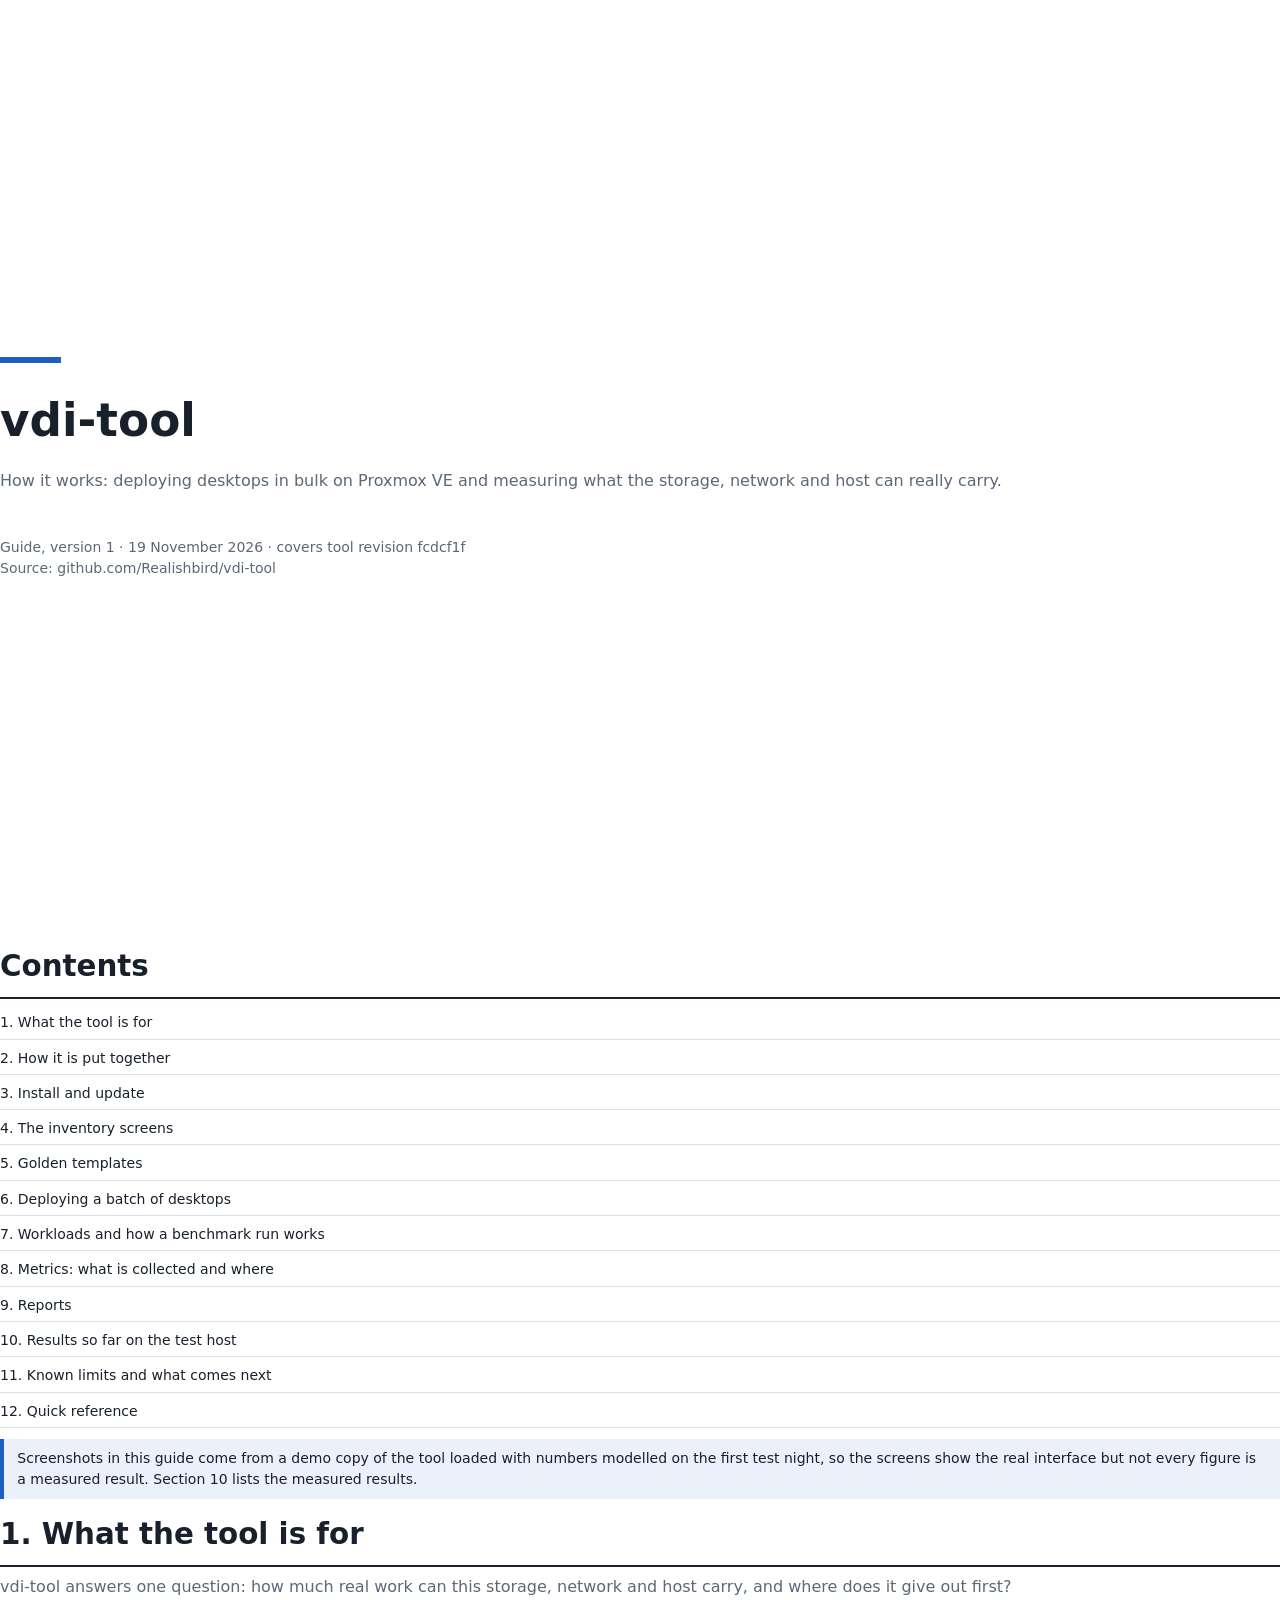
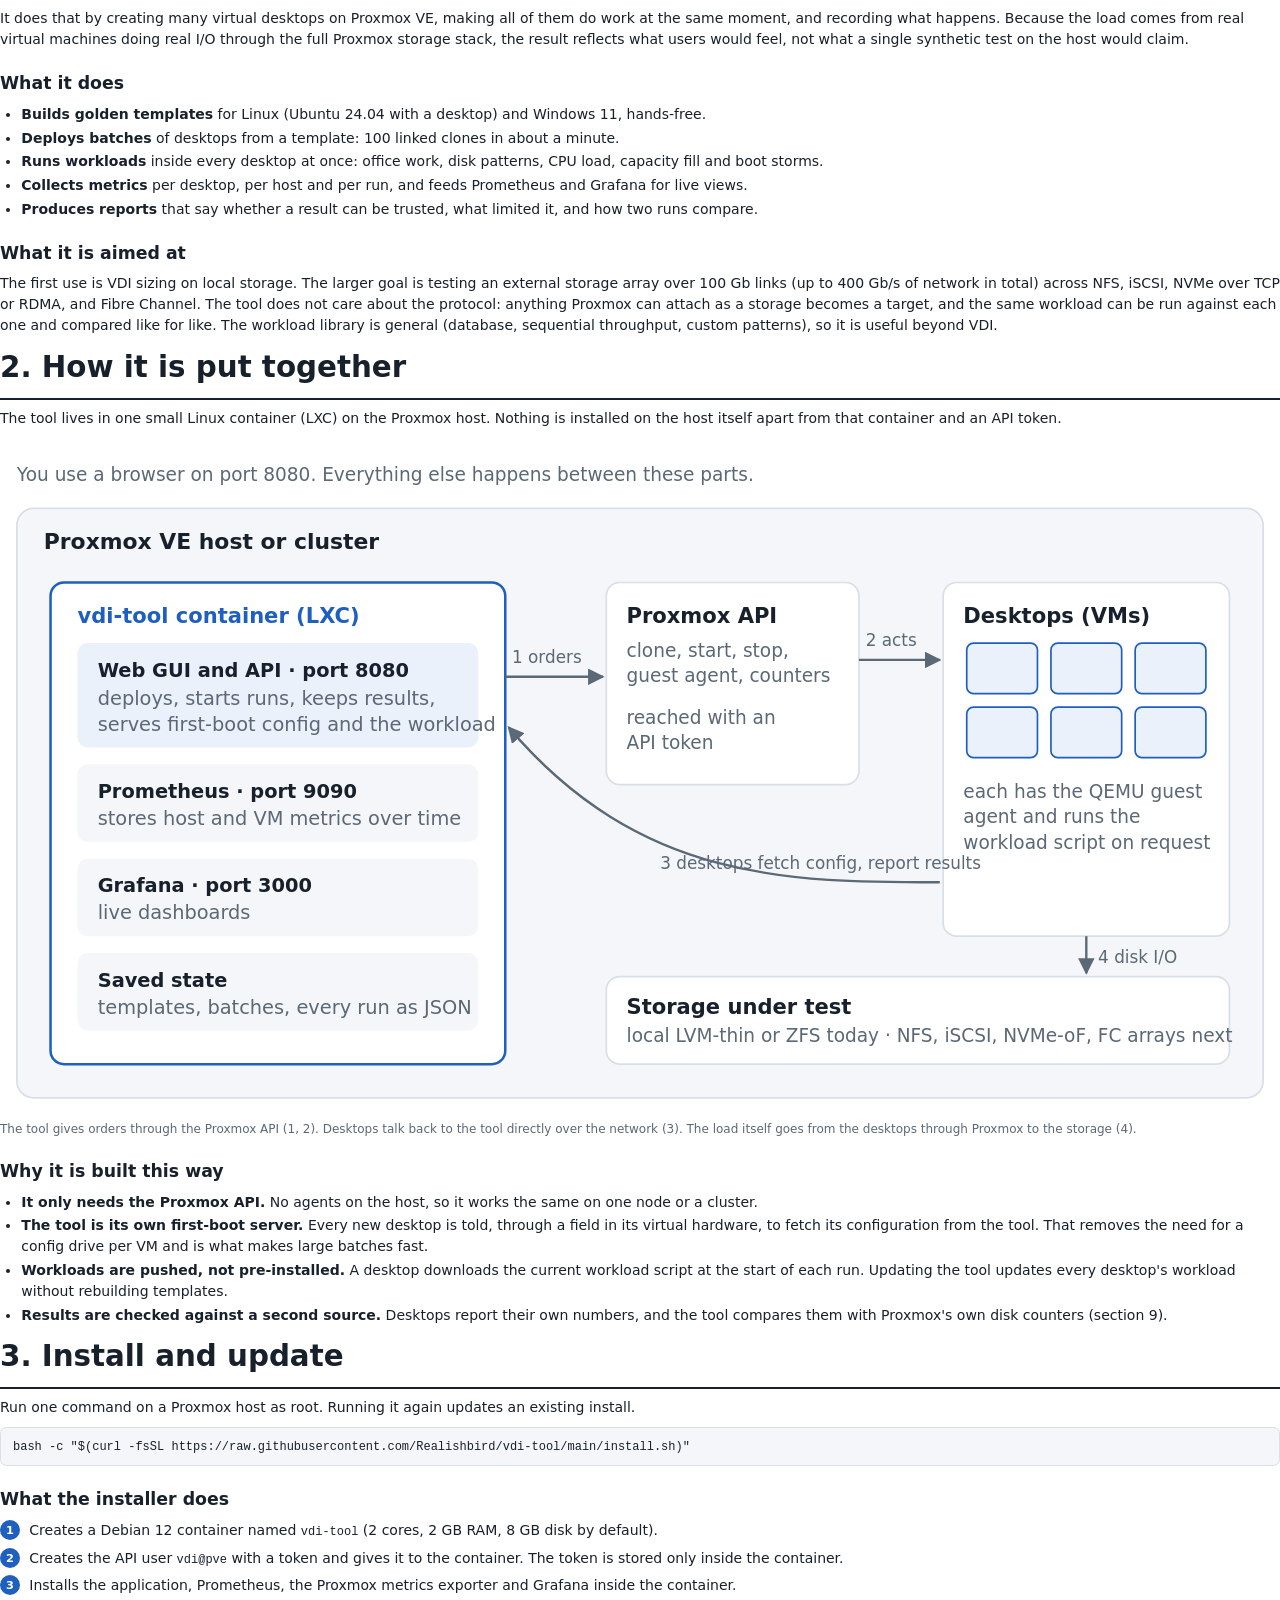
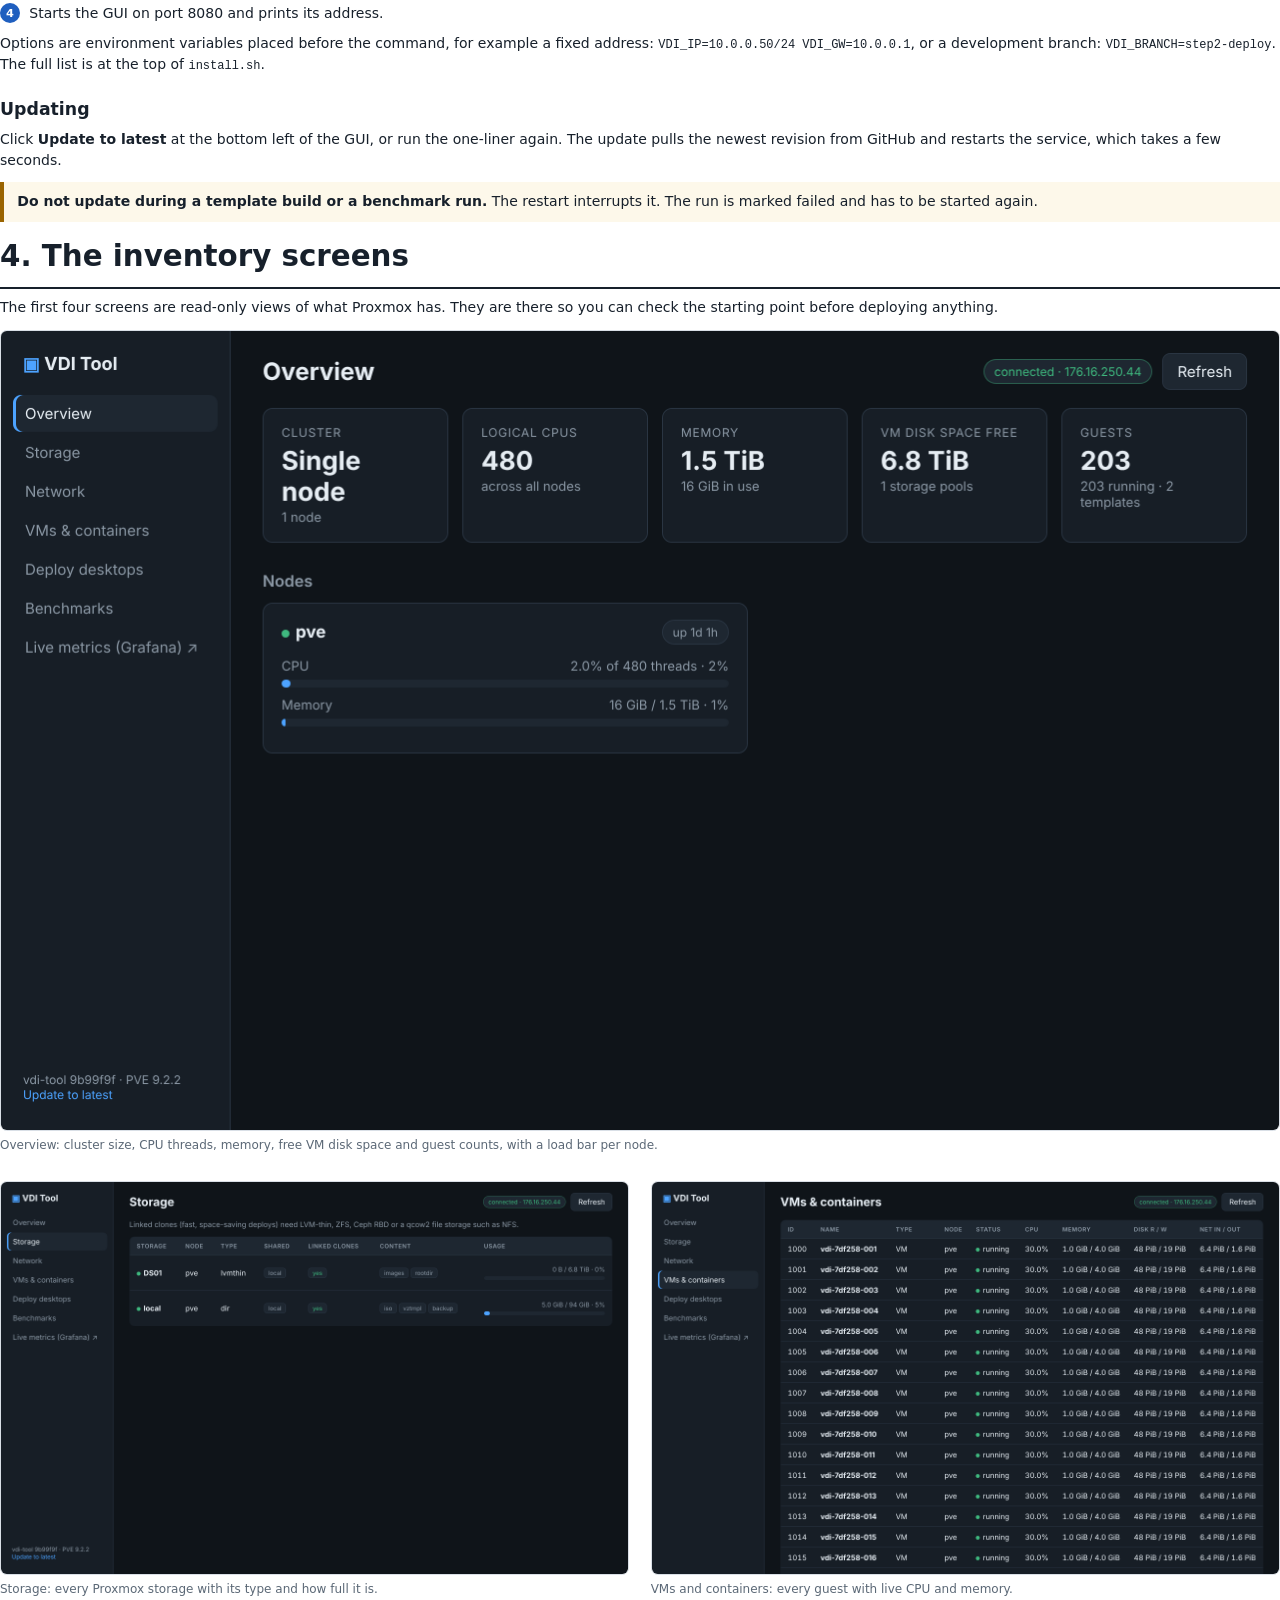
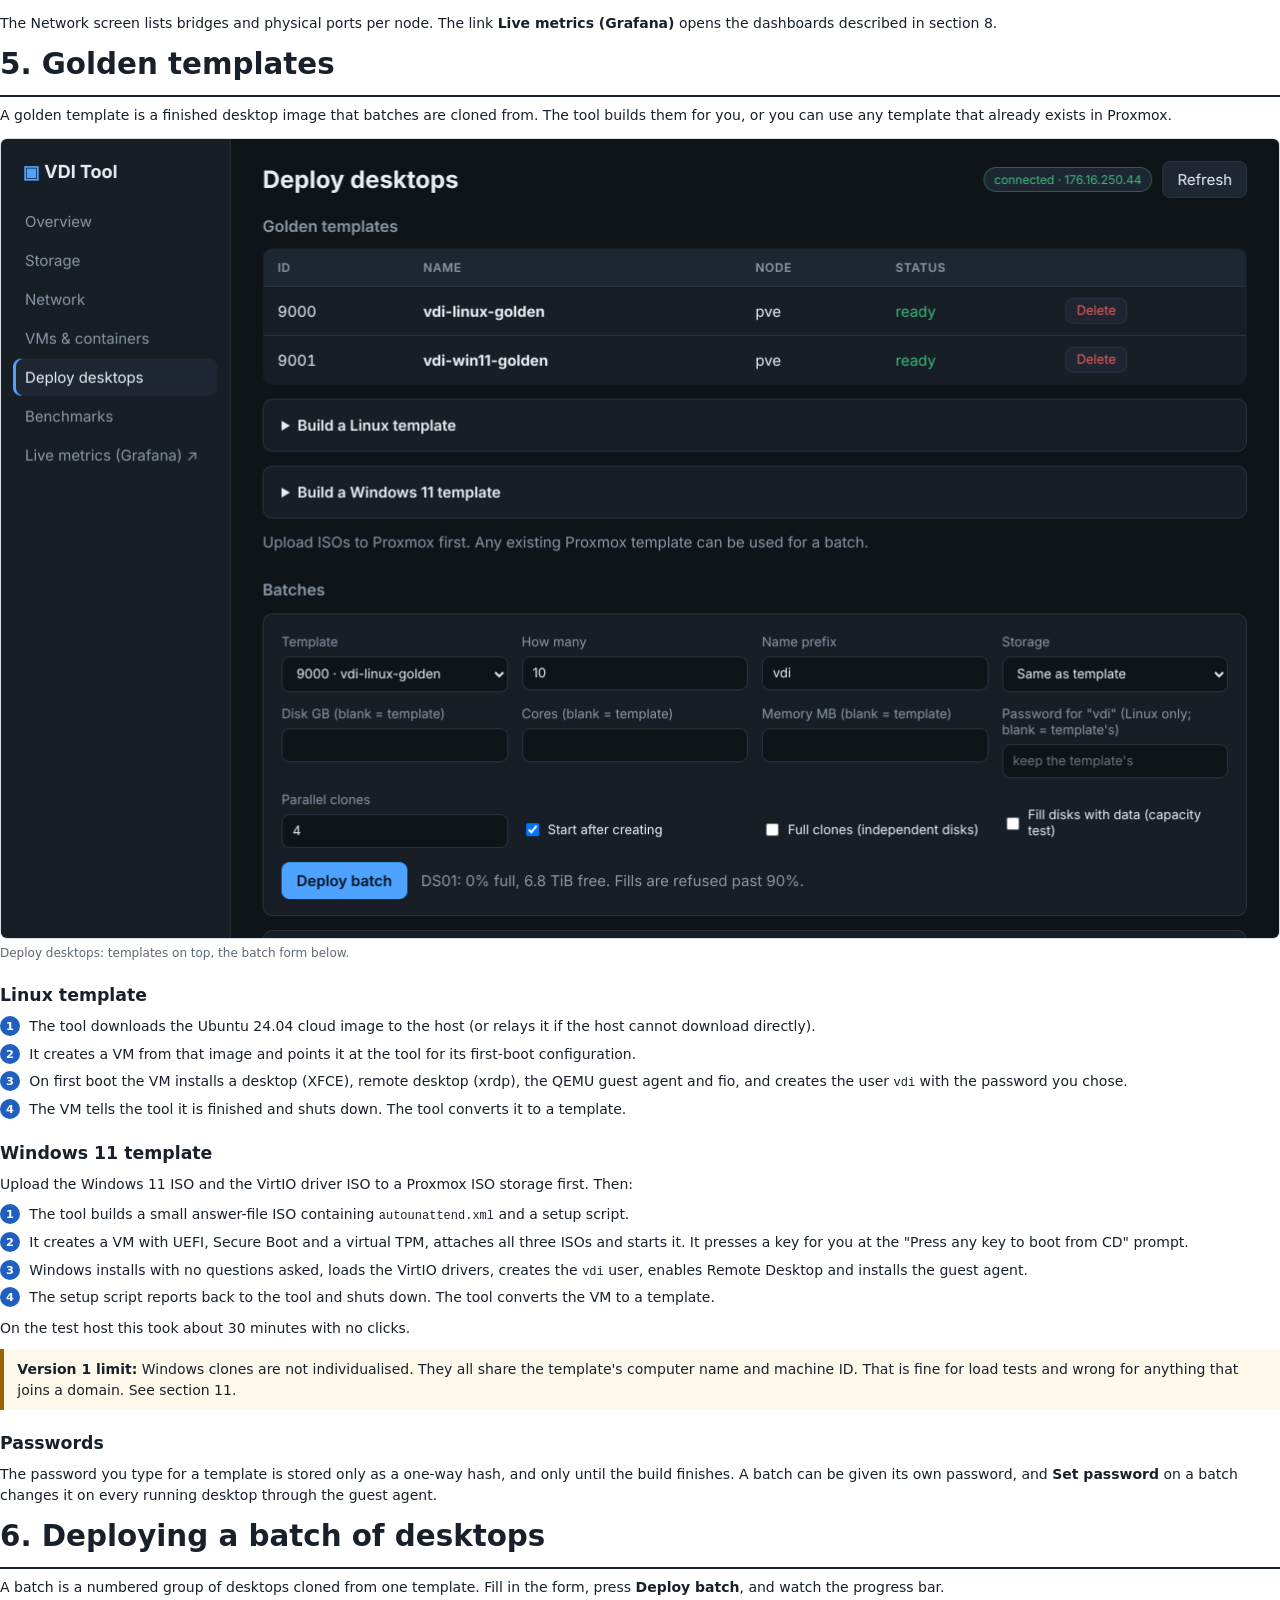
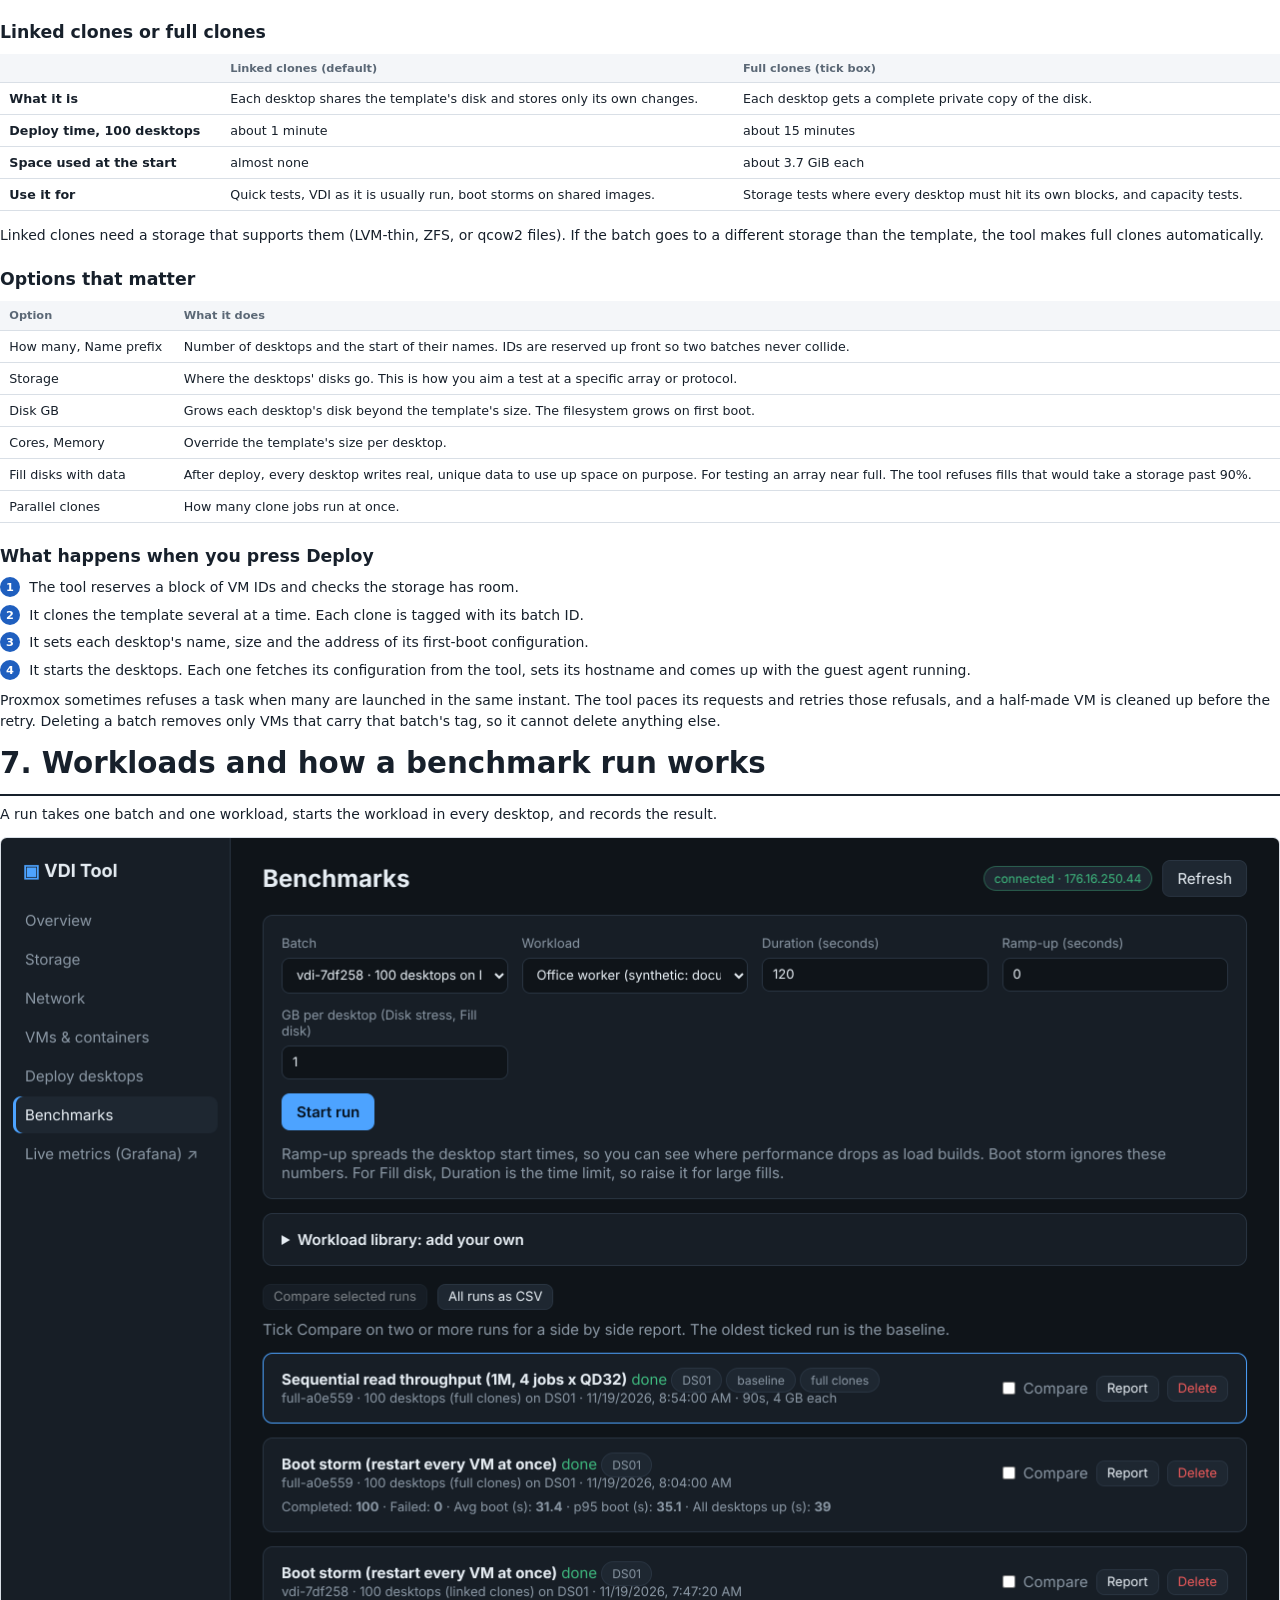
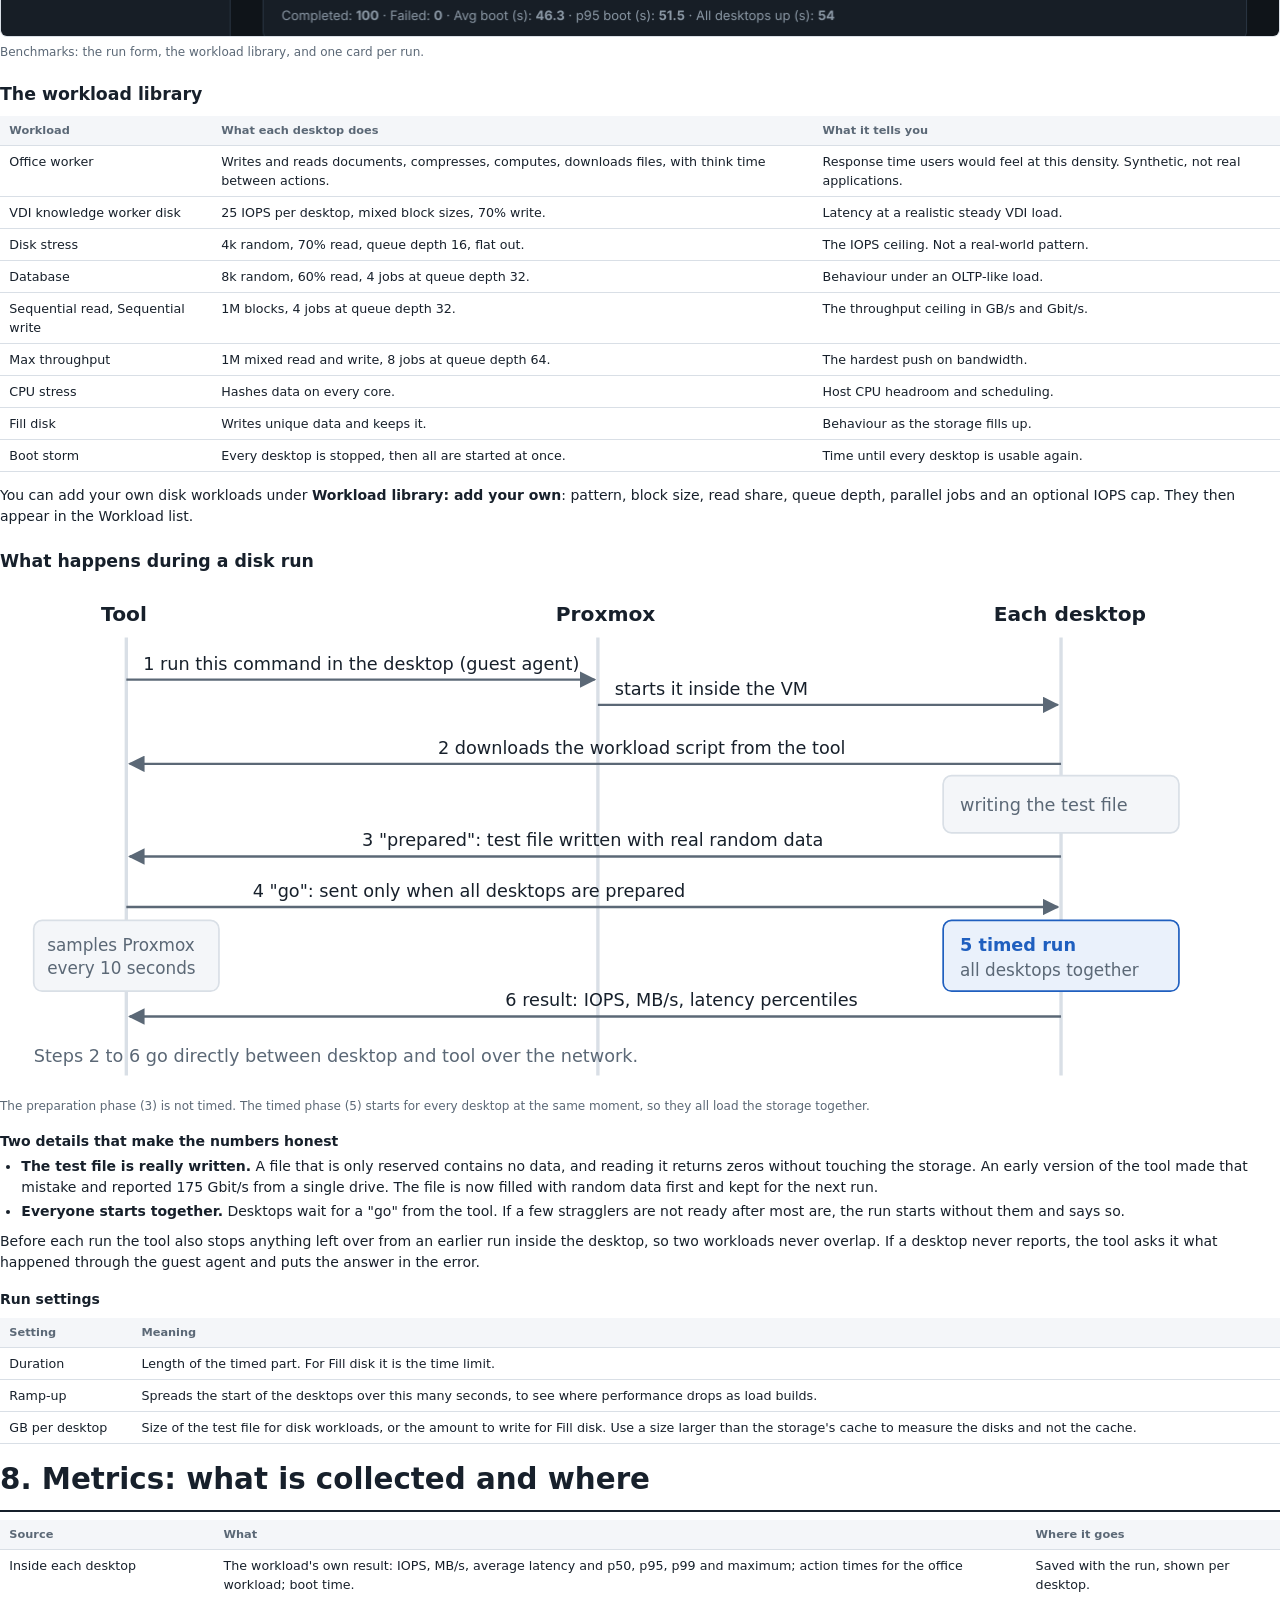
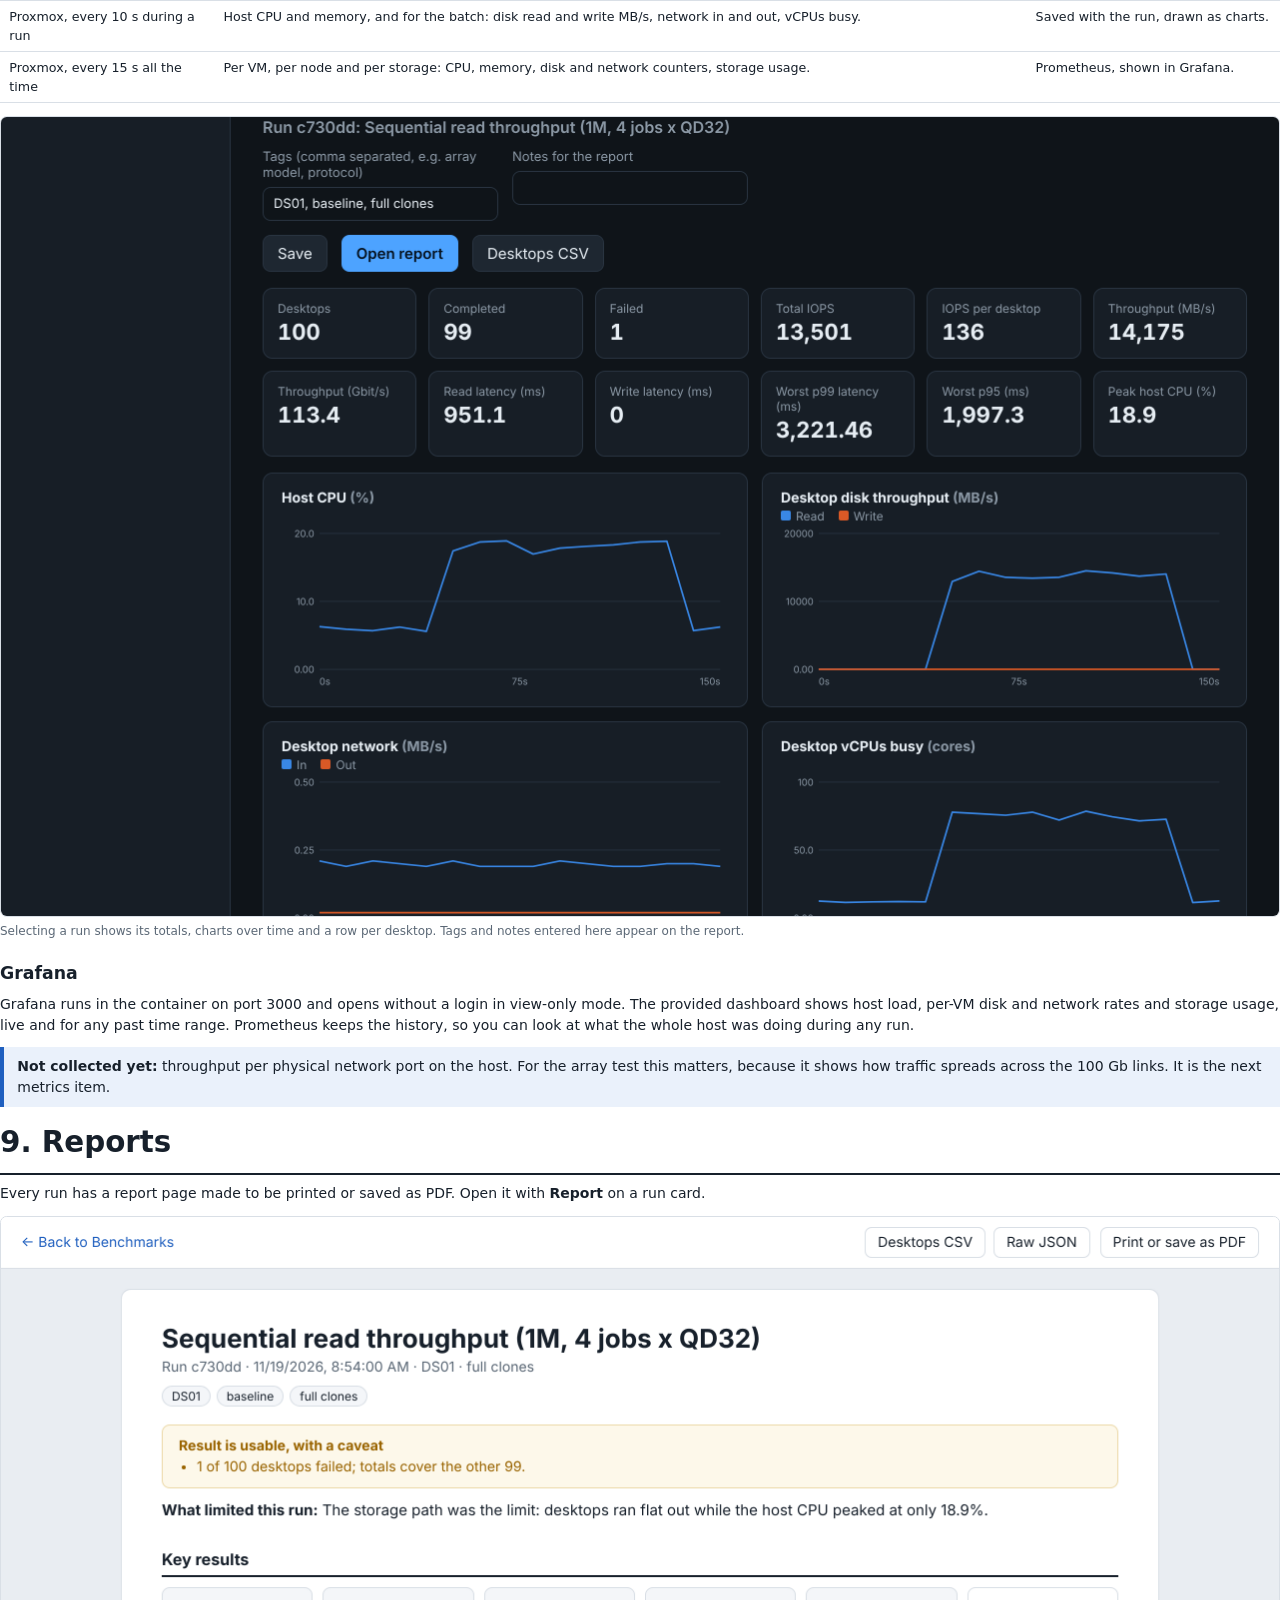
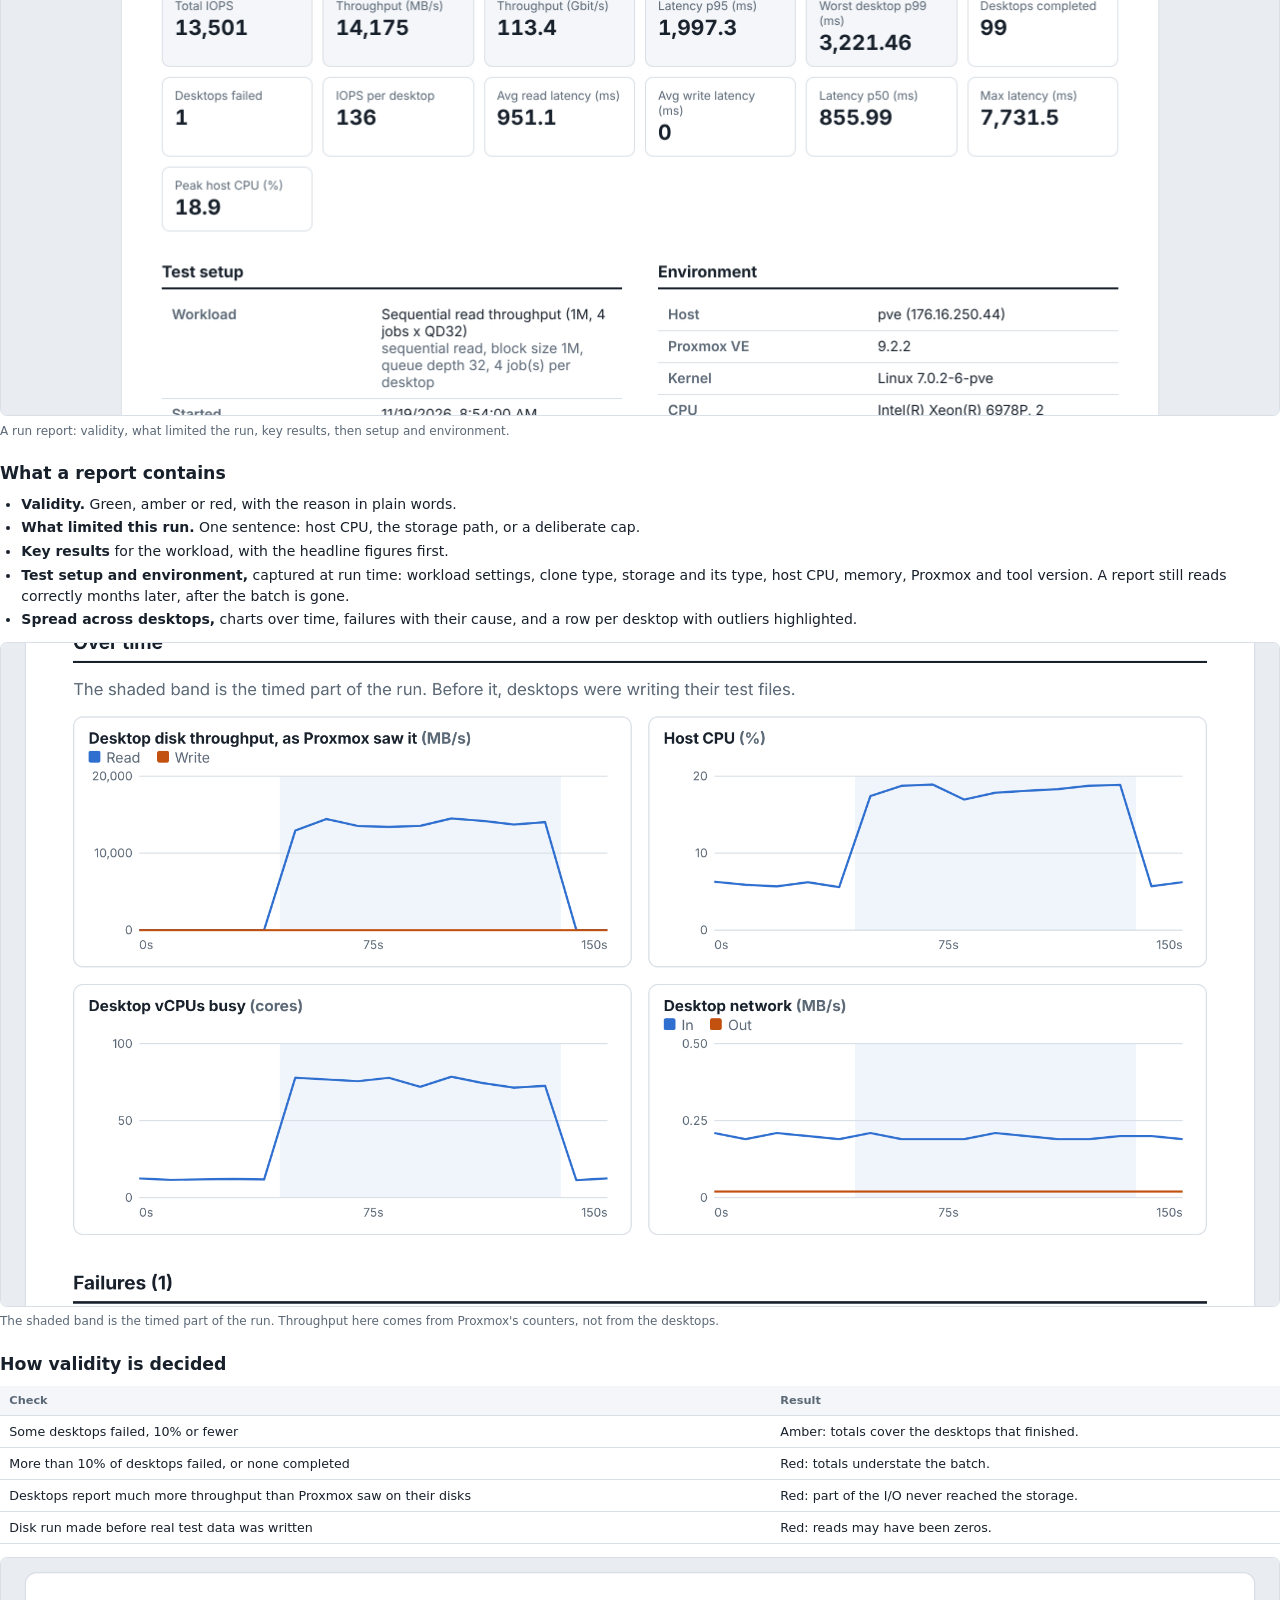
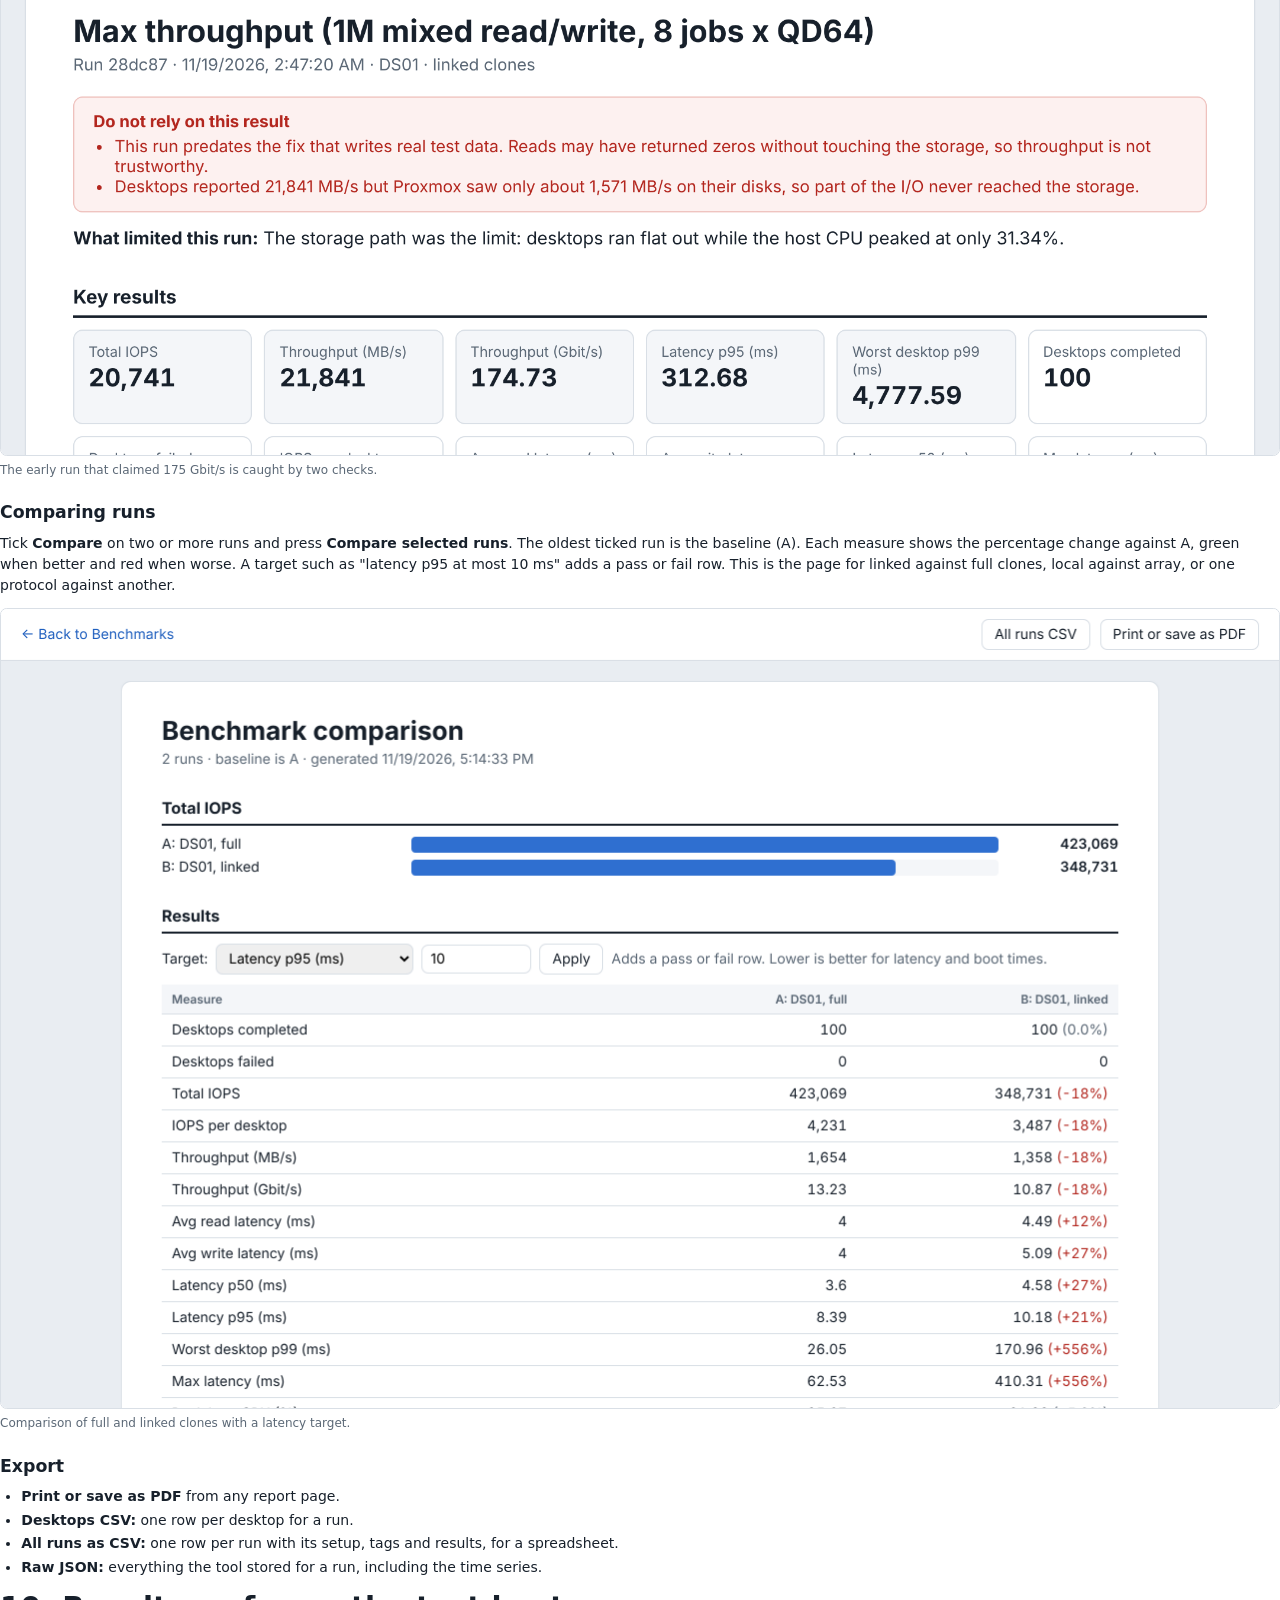
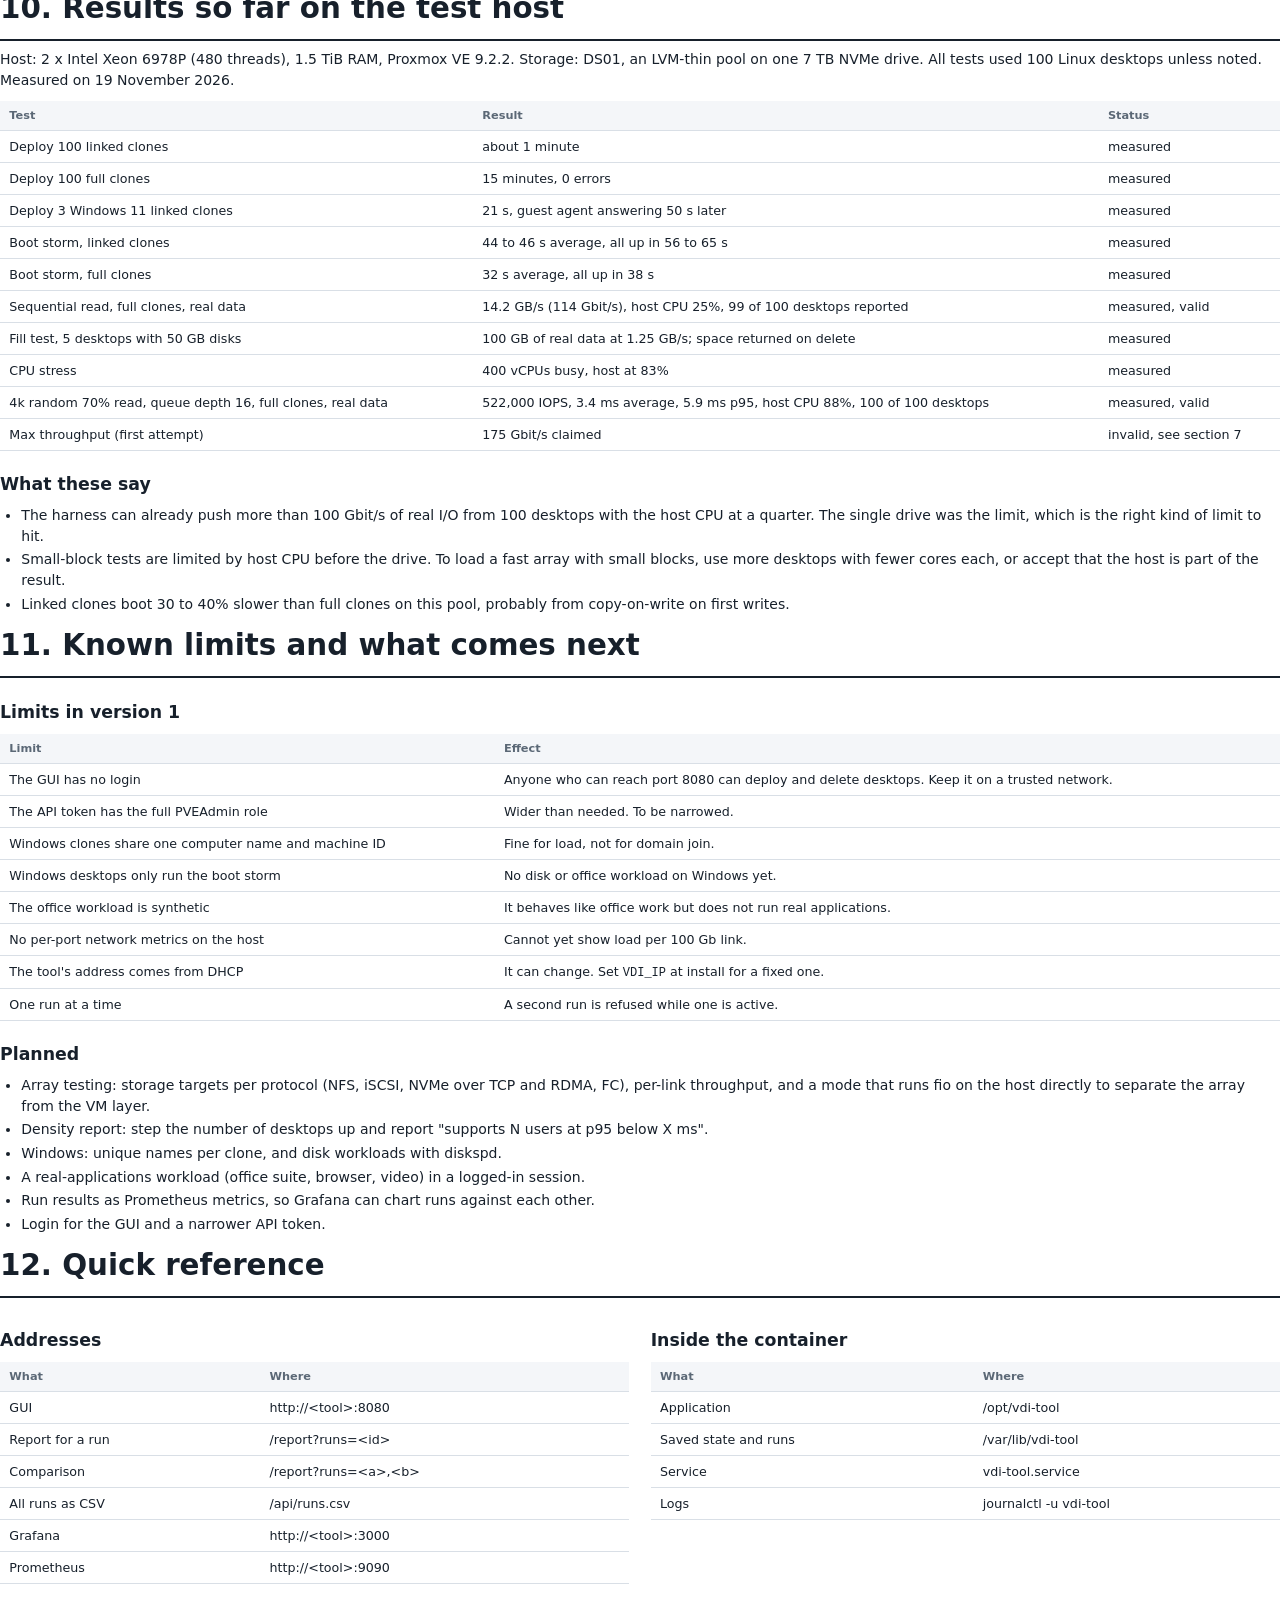
<file: docs/guide/guide.html>
<!doctype html>
<html lang="en">
<head>
<meta charset="utf-8">
<title>vdi-tool guide</title>
<style>
  :root { --ink: #17202b; --muted: #5b6876; --line: #d9dfe6; --soft: #f4f6f9; --accent: #1f5fbf; --box: #eaf1fb; --warn: #9a6400; }
  @page { size: A4; margin: 16mm 15mm 18mm; }
  * { box-sizing: border-box; -webkit-print-color-adjust: exact; print-color-adjust: exact; }
  body { font-family: Inter, system-ui, -apple-system, "Segoe UI", Roboto, sans-serif; font-size: 10.5pt; line-height: 1.5; color: var(--ink); margin: 0; }
  h1 { font-size: 22pt; margin: 0 0 6pt; break-before: page; padding-bottom: 6pt; border-bottom: 2pt solid var(--ink); }
  h1.first { break-before: auto; }
  h2 { font-size: 13pt; margin: 16pt 0 5pt; break-after: avoid; }
  h3 { font-size: 10.5pt; margin: 12pt 0 3pt; break-after: avoid; }
  p { margin: 0 0 7pt; } ul, ol { margin: 0 0 7pt; padding-left: 16pt; } li { margin-bottom: 2pt; }
  .lead { font-size: 12pt; color: var(--muted); }
  .cover { height: 250mm; display: flex; flex-direction: column; justify-content: center; }
  .cover h1 { font-size: 34pt; border: 0; break-before: auto; margin-bottom: 4pt; }
  .cover .v { margin-top: 26pt; color: var(--muted); }
  .cover .bar { width: 46pt; height: 5pt; background: var(--accent); margin-bottom: 18pt; }
  figure { margin: 9pt 0 11pt; break-inside: avoid; }
  figure img { width: 100%; border: 1px solid var(--line); border-radius: 5pt; display: block; }
  figure svg { width: 100%; height: auto; display: block; }
  figcaption { font-size: 9pt; color: var(--muted); margin-top: 4pt; }
  table { width: 100%; border-collapse: collapse; margin: 6pt 0 10pt; font-size: 9.5pt; break-inside: avoid; }
  th, td { text-align: left; padding: 4.5pt 7pt; border-bottom: 1px solid var(--line); vertical-align: top; }
  th { background: var(--soft); font-size: 8.5pt; color: var(--muted); }
  td.num { text-align: right; font-variant-numeric: tabular-nums; white-space: nowrap; }
  code, pre { font-family: ui-monospace, "SF Mono", Menlo, Consolas, monospace; font-size: 9pt; }
  pre { background: var(--soft); border: 1px solid var(--line); border-radius: 5pt; padding: 7pt 9pt; white-space: pre-wrap; word-break: break-all; margin: 5pt 0 9pt; }
  .note { border-left: 3pt solid var(--accent); background: var(--box); padding: 7pt 10pt; margin: 8pt 0 10pt; break-inside: avoid; }
  .note.warn { border-color: var(--warn); background: #fdf8ea; }
  .toc { list-style: none; padding: 0; } .toc li { padding: 4pt 0; border-bottom: 1px solid var(--line); display: flex; justify-content: space-between; }
  .steps { counter-reset: s; list-style: none; padding: 0; }
  .steps li { counter-increment: s; position: relative; padding-left: 22pt; margin-bottom: 5pt; }
  .steps li::before { content: counter(s); position: absolute; left: 0; top: 0; width: 15pt; height: 15pt; border-radius: 50%; background: var(--accent); color: #fff; font-size: 8.5pt; font-weight: 700; text-align: center; line-height: 15pt; }
  svg text { font-family: Inter, system-ui, sans-serif; }
  .two { display: grid; grid-template-columns: 1fr 1fr; gap: 0 16pt; }
</style>
</head>
<body>

<div class="cover">
  <div class="bar"></div>
  <h1>vdi-tool</h1>
  <p class="lead">How it works: deploying desktops in bulk on Proxmox VE and measuring what the storage, network and host can really carry.</p>
  <p class="v">Guide, version 1 · 19 November 2026 · covers tool revision fcdcf1f<br>Source: github.com/Realishbird/vdi-tool</p>
</div>

<h1>Contents</h1>
<ul class="toc">
  <li><span>1. What the tool is for</span></li>
  <li><span>2. How it is put together</span></li>
  <li><span>3. Install and update</span></li>
  <li><span>4. The inventory screens</span></li>
  <li><span>5. Golden templates</span></li>
  <li><span>6. Deploying a batch of desktops</span></li>
  <li><span>7. Workloads and how a benchmark run works</span></li>
  <li><span>8. Metrics: what is collected and where</span></li>
  <li><span>9. Reports</span></li>
  <li><span>10. Results so far on the test host</span></li>
  <li><span>11. Known limits and what comes next</span></li>
  <li><span>12. Quick reference</span></li>
</ul>
<div class="note">Screenshots in this guide come from a demo copy of the tool loaded with numbers modelled on the first test night, so the screens show the real interface but not every figure is a measured result. Section 10 lists the measured results.</div>

<h1>1. What the tool is for</h1>
<p class="lead">vdi-tool answers one question: how much real work can this storage, network and host carry, and where does it give out first?</p>
<p>It does that by creating many virtual desktops on Proxmox VE, making all of them do work at the same moment, and recording what happens. Because the load comes from real virtual machines doing real I/O through the full Proxmox storage stack, the result reflects what users would feel, not what a single synthetic test on the host would claim.</p>
<h2>What it does</h2>
<ul>
  <li><b>Builds golden templates</b> for Linux (Ubuntu 24.04 with a desktop) and Windows 11, hands-free.</li>
  <li><b>Deploys batches</b> of desktops from a template: 100 linked clones in about a minute.</li>
  <li><b>Runs workloads</b> inside every desktop at once: office work, disk patterns, CPU load, capacity fill and boot storms.</li>
  <li><b>Collects metrics</b> per desktop, per host and per run, and feeds Prometheus and Grafana for live views.</li>
  <li><b>Produces reports</b> that say whether a result can be trusted, what limited it, and how two runs compare.</li>
</ul>
<h2>What it is aimed at</h2>
<p>The first use is VDI sizing on local storage. The larger goal is testing an external storage array over 100 Gb links (up to 400 Gb/s of network in total) across NFS, iSCSI, NVMe over TCP or RDMA, and Fibre Channel. The tool does not care about the protocol: anything Proxmox can attach as a storage becomes a target, and the same workload can be run against each one and compared like for like. The workload library is general (database, sequential throughput, custom patterns), so it is useful beyond VDI.</p>

<h1>2. How it is put together</h1>
<p>The tool lives in one small Linux container (LXC) on the Proxmox host. Nothing is installed on the host itself apart from that container and an API token.</p>
<figure>
<svg viewBox="0 0 760 400" role="img" aria-label="Architecture diagram">
  <defs><marker id="a" viewBox="0 0 10 10" refX="9" refY="5" markerWidth="7" markerHeight="7" orient="auto-start-reverse"><path d="M0 0L10 5L0 10z" fill="#5b6876"/></marker></defs>
  <rect x="10" y="40" width="740" height="350" rx="10" fill="#f4f6f9" stroke="#d9dfe6"/>
  <text x="26" y="64" font-size="13" font-weight="700" fill="#17202b">Proxmox VE host or cluster</text>
  <rect x="30" y="84" width="270" height="286" rx="8" fill="#fff" stroke="#1f5fbf" stroke-width="1.5"/>
  <text x="46" y="108" font-size="12.5" font-weight="700" fill="#1f5fbf">vdi-tool container (LXC)</text>
  <g font-size="11.5" fill="#17202b">
    <rect x="46" y="120" width="238" height="62" rx="6" fill="#eaf1fb"/><text x="58" y="140" font-weight="700">Web GUI and API · port 8080</text><text x="58" y="157" fill="#5b6876">deploys, starts runs, keeps results,</text><text x="58" y="172" fill="#5b6876">serves first-boot config and the workload</text>
    <rect x="46" y="192" width="238" height="46" rx="6" fill="#f4f6f9"/><text x="58" y="212" font-weight="700">Prometheus · port 9090</text><text x="58" y="228" fill="#5b6876">stores host and VM metrics over time</text>
    <rect x="46" y="248" width="238" height="46" rx="6" fill="#f4f6f9"/><text x="58" y="268" font-weight="700">Grafana · port 3000</text><text x="58" y="284" fill="#5b6876">live dashboards</text>
    <rect x="46" y="304" width="238" height="46" rx="6" fill="#f4f6f9"/><text x="58" y="324" font-weight="700">Saved state</text><text x="58" y="340" fill="#5b6876">templates, batches, every run as JSON</text>
  </g>
  <rect x="360" y="84" width="150" height="120" rx="8" fill="#fff" stroke="#d9dfe6"/>
  <text x="372" y="108" font-size="12.5" font-weight="700" fill="#17202b">Proxmox API</text>
  <text x="372" y="128" font-size="11" fill="#5b6876">clone, start, stop,</text><text x="372" y="143" font-size="11" fill="#5b6876">guest agent, counters</text>
  <text x="372" y="168" font-size="11" fill="#5b6876">reached with an</text><text x="372" y="183" font-size="11" fill="#5b6876">API token</text>
  <rect x="560" y="84" width="170" height="210" rx="8" fill="#fff" stroke="#d9dfe6"/>
  <text x="572" y="108" font-size="12.5" font-weight="700" fill="#17202b">Desktops (VMs)</text>
  <g fill="#eaf1fb" stroke="#1f5fbf"><rect x="574" y="120" width="42" height="30" rx="4"/><rect x="624" y="120" width="42" height="30" rx="4"/><rect x="674" y="120" width="42" height="30" rx="4"/><rect x="574" y="158" width="42" height="30" rx="4"/><rect x="624" y="158" width="42" height="30" rx="4"/><rect x="674" y="158" width="42" height="30" rx="4"/></g>
  <text x="572" y="212" font-size="11" fill="#5b6876">each has the QEMU guest</text><text x="572" y="227" font-size="11" fill="#5b6876">agent and runs the</text><text x="572" y="242" font-size="11" fill="#5b6876">workload script on request</text>
  <rect x="360" y="318" width="370" height="52" rx="8" fill="#fff" stroke="#d9dfe6"/>
  <text x="372" y="340" font-size="12.5" font-weight="700" fill="#17202b">Storage under test</text>
  <text x="372" y="357" font-size="11" fill="#5b6876">local LVM-thin or ZFS today · NFS, iSCSI, NVMe-oF, FC arrays next</text>
  <g stroke="#5b6876" stroke-width="1.4" fill="none" marker-end="url(#a)">
    <path d="M300 140 H358"/><path d="M510 130 H558"/><path d="M558 262 C470 262 380 262 302 170"/><path d="M645 294 V316"/>
  </g>
  <text x="304" y="132" font-size="10" fill="#5b6876">1 orders</text><text x="514" y="122" font-size="10" fill="#5b6876">2 acts</text>
  <text x="392" y="254" font-size="10" fill="#5b6876">3 desktops fetch config, report results</text><text x="652" y="310" font-size="10" fill="#5b6876">4 disk I/O</text>
  <text x="10" y="24" font-size="11" fill="#5b6876">You use a browser on port 8080. Everything else happens between these parts.</text>
</svg>
<figcaption>The tool gives orders through the Proxmox API (1, 2). Desktops talk back to the tool directly over the network (3). The load itself goes from the desktops through Proxmox to the storage (4).</figcaption>
</figure>
<h2>Why it is built this way</h2>
<ul>
  <li><b>It only needs the Proxmox API.</b> No agents on the host, so it works the same on one node or a cluster.</li>
  <li><b>The tool is its own first-boot server.</b> Every new desktop is told, through a field in its virtual hardware, to fetch its configuration from the tool. That removes the need for a config drive per VM and is what makes large batches fast.</li>
  <li><b>Workloads are pushed, not pre-installed.</b> A desktop downloads the current workload script at the start of each run. Updating the tool updates every desktop's workload without rebuilding templates.</li>
  <li><b>Results are checked against a second source.</b> Desktops report their own numbers, and the tool compares them with Proxmox's own disk counters (section 9).</li>
</ul>

<h1>3. Install and update</h1>
<p>Run one command on a Proxmox host as root. Running it again updates an existing install.</p>
<pre>bash -c "$(curl -fsSL https://raw.githubusercontent.com/Realishbird/vdi-tool/main/install.sh)"</pre>
<h2>What the installer does</h2>
<ol class="steps">
  <li>Creates a Debian 12 container named <code>vdi-tool</code> (2 cores, 2 GB RAM, 8 GB disk by default).</li>
  <li>Creates the API user <code>vdi@pve</code> with a token and gives it to the container. The token is stored only inside the container.</li>
  <li>Installs the application, Prometheus, the Proxmox metrics exporter and Grafana inside the container.</li>
  <li>Starts the GUI on port 8080 and prints its address.</li>
</ol>
<p>Options are environment variables placed before the command, for example a fixed address: <code>VDI_IP=10.0.0.50/24 VDI_GW=10.0.0.1</code>, or a development branch: <code>VDI_BRANCH=step2-deploy</code>. The full list is at the top of <code>install.sh</code>.</p>
<h2>Updating</h2>
<p>Click <b>Update to latest</b> at the bottom left of the GUI, or run the one-liner again. The update pulls the newest revision from GitHub and restarts the service, which takes a few seconds.</p>
<div class="note warn"><b>Do not update during a template build or a benchmark run.</b> The restart interrupts it. The run is marked failed and has to be started again.</div>

<h1>4. The inventory screens</h1>
<p>The first four screens are read-only views of what Proxmox has. They are there so you can check the starting point before deploying anything.</p>
<figure><img src="img/overview.png" alt="Overview screen"><figcaption>Overview: cluster size, CPU threads, memory, free VM disk space and guest counts, with a load bar per node.</figcaption></figure>
<div class="two">
<figure><img src="img/storage.png" alt="Storage screen"><figcaption>Storage: every Proxmox storage with its type and how full it is.</figcaption></figure>
<figure><img src="img/guests.png" alt="VMs and containers screen"><figcaption>VMs and containers: every guest with live CPU and memory.</figcaption></figure>
</div>
<p>The Network screen lists bridges and physical ports per node. The link <b>Live metrics (Grafana)</b> opens the dashboards described in section 8.</p>

<h1>5. Golden templates</h1>
<p>A golden template is a finished desktop image that batches are cloned from. The tool builds them for you, or you can use any template that already exists in Proxmox.</p>
<figure><img src="img/deploy.png" alt="Deploy desktops screen"><figcaption>Deploy desktops: templates on top, the batch form below.</figcaption></figure>
<h2>Linux template</h2>
<ol class="steps">
  <li>The tool downloads the Ubuntu 24.04 cloud image to the host (or relays it if the host cannot download directly).</li>
  <li>It creates a VM from that image and points it at the tool for its first-boot configuration.</li>
  <li>On first boot the VM installs a desktop (XFCE), remote desktop (xrdp), the QEMU guest agent and fio, and creates the user <code>vdi</code> with the password you chose.</li>
  <li>The VM tells the tool it is finished and shuts down. The tool converts it to a template.</li>
</ol>
<h2>Windows 11 template</h2>
<p>Upload the Windows 11 ISO and the VirtIO driver ISO to a Proxmox ISO storage first. Then:</p>
<ol class="steps">
  <li>The tool builds a small answer-file ISO containing <code>autounattend.xml</code> and a setup script.</li>
  <li>It creates a VM with UEFI, Secure Boot and a virtual TPM, attaches all three ISOs and starts it. It presses a key for you at the "Press any key to boot from CD" prompt.</li>
  <li>Windows installs with no questions asked, loads the VirtIO drivers, creates the <code>vdi</code> user, enables Remote Desktop and installs the guest agent.</li>
  <li>The setup script reports back to the tool and shuts down. The tool converts the VM to a template.</li>
</ol>
<p>On the test host this took about 30 minutes with no clicks.</p>
<div class="note warn"><b>Version 1 limit:</b> Windows clones are not individualised. They all share the template's computer name and machine ID. That is fine for load tests and wrong for anything that joins a domain. See section 11.</div>
<h2>Passwords</h2>
<p>The password you type for a template is stored only as a one-way hash, and only until the build finishes. A batch can be given its own password, and <b>Set password</b> on a batch changes it on every running desktop through the guest agent.</p>

<h1>6. Deploying a batch of desktops</h1>
<p>A batch is a numbered group of desktops cloned from one template. Fill in the form, press <b>Deploy batch</b>, and watch the progress bar.</p>
<h2>Linked clones or full clones</h2>
<table>
  <tr><th></th><th>Linked clones (default)</th><th>Full clones (tick box)</th></tr>
  <tr><td><b>What it is</b></td><td>Each desktop shares the template's disk and stores only its own changes.</td><td>Each desktop gets a complete private copy of the disk.</td></tr>
  <tr><td><b>Deploy time, 100 desktops</b></td><td>about 1 minute</td><td>about 15 minutes</td></tr>
  <tr><td><b>Space used at the start</b></td><td>almost none</td><td>about 3.7 GiB each</td></tr>
  <tr><td><b>Use it for</b></td><td>Quick tests, VDI as it is usually run, boot storms on shared images.</td><td>Storage tests where every desktop must hit its own blocks, and capacity tests.</td></tr>
</table>
<p>Linked clones need a storage that supports them (LVM-thin, ZFS, or qcow2 files). If the batch goes to a different storage than the template, the tool makes full clones automatically.</p>
<h2>Options that matter</h2>
<table>
  <tr><th>Option</th><th>What it does</th></tr>
  <tr><td>How many, Name prefix</td><td>Number of desktops and the start of their names. IDs are reserved up front so two batches never collide.</td></tr>
  <tr><td>Storage</td><td>Where the desktops' disks go. This is how you aim a test at a specific array or protocol.</td></tr>
  <tr><td>Disk GB</td><td>Grows each desktop's disk beyond the template's size. The filesystem grows on first boot.</td></tr>
  <tr><td>Cores, Memory</td><td>Override the template's size per desktop.</td></tr>
  <tr><td>Fill disks with data</td><td>After deploy, every desktop writes real, unique data to use up space on purpose. For testing an array near full. The tool refuses fills that would take a storage past 90%.</td></tr>
  <tr><td>Parallel clones</td><td>How many clone jobs run at once.</td></tr>
</table>
<h2>What happens when you press Deploy</h2>
<ol class="steps">
  <li>The tool reserves a block of VM IDs and checks the storage has room.</li>
  <li>It clones the template several at a time. Each clone is tagged with its batch ID.</li>
  <li>It sets each desktop's name, size and the address of its first-boot configuration.</li>
  <li>It starts the desktops. Each one fetches its configuration from the tool, sets its hostname and comes up with the guest agent running.</li>
</ol>
<p>Proxmox sometimes refuses a task when many are launched in the same instant. The tool paces its requests and retries those refusals, and a half-made VM is cleaned up before the retry. Deleting a batch removes only VMs that carry that batch's tag, so it cannot delete anything else.</p>

<h1>7. Workloads and how a benchmark run works</h1>
<p>A run takes one batch and one workload, starts the workload in every desktop, and records the result.</p>
<figure><img src="img/bench.png" alt="Benchmarks screen"><figcaption>Benchmarks: the run form, the workload library, and one card per run.</figcaption></figure>
<h2>The workload library</h2>
<table>
  <tr><th>Workload</th><th>What each desktop does</th><th>What it tells you</th></tr>
  <tr><td>Office worker</td><td>Writes and reads documents, compresses, computes, downloads files, with think time between actions.</td><td>Response time users would feel at this density. Synthetic, not real applications.</td></tr>
  <tr><td>VDI knowledge worker disk</td><td>25 IOPS per desktop, mixed block sizes, 70% write.</td><td>Latency at a realistic steady VDI load.</td></tr>
  <tr><td>Disk stress</td><td>4k random, 70% read, queue depth 16, flat out.</td><td>The IOPS ceiling. Not a real-world pattern.</td></tr>
  <tr><td>Database</td><td>8k random, 60% read, 4 jobs at queue depth 32.</td><td>Behaviour under an OLTP-like load.</td></tr>
  <tr><td>Sequential read, Sequential write</td><td>1M blocks, 4 jobs at queue depth 32.</td><td>The throughput ceiling in GB/s and Gbit/s.</td></tr>
  <tr><td>Max throughput</td><td>1M mixed read and write, 8 jobs at queue depth 64.</td><td>The hardest push on bandwidth.</td></tr>
  <tr><td>CPU stress</td><td>Hashes data on every core.</td><td>Host CPU headroom and scheduling.</td></tr>
  <tr><td>Fill disk</td><td>Writes unique data and keeps it.</td><td>Behaviour as the storage fills up.</td></tr>
  <tr><td>Boot storm</td><td>Every desktop is stopped, then all are started at once.</td><td>Time until every desktop is usable again.</td></tr>
</table>
<p>You can add your own disk workloads under <b>Workload library: add your own</b>: pattern, block size, read share, queue depth, parallel jobs and an optional IOPS cap. They then appear in the Workload list.</p>
<h2>What happens during a disk run</h2>
<figure>
<svg viewBox="0 0 760 300" role="img" aria-label="Run sequence">
  <defs><marker id="b" viewBox="0 0 10 10" refX="9" refY="5" markerWidth="7" markerHeight="7" orient="auto"><path d="M0 0L10 5L0 10z" fill="#5b6876"/></marker></defs>
  <g font-size="12" font-weight="700" fill="#17202b"><text x="60" y="20">Tool</text><text x="330" y="20">Proxmox</text><text x="590" y="20">Each desktop</text></g>
  <g stroke="#d9dfe6" stroke-width="2"><line x1="75" y1="30" x2="75" y2="290"/><line x1="355" y1="30" x2="355" y2="290"/><line x1="630" y1="30" x2="630" y2="290"/></g>
  <g stroke="#5b6876" stroke-width="1.4" marker-end="url(#b)" fill="none">
    <line x1="75" y1="55" x2="353" y2="55"/><line x1="355" y1="70" x2="628" y2="70"/>
    <line x1="630" y1="105" x2="77" y2="105"/><line x1="630" y1="160" x2="77" y2="160"/>
    <line x1="75" y1="190" x2="628" y2="190"/><line x1="630" y1="255" x2="77" y2="255"/>
  </g>
  <g font-size="10.5" fill="#17202b">
    <text x="85" y="49">1 run this command in the desktop (guest agent)</text>
    <text x="365" y="64">starts it inside the VM</text>
    <text x="260" y="99">2 downloads the workload script from the tool</text>
    <text x="215" y="154">3 "prepared": test file written with real random data</text>
    <text x="150" y="184">4 "go": sent only when all desktops are prepared</text>
    <text x="300" y="249">6 result: IOPS, MB/s, latency percentiles</text>
  </g>
  <rect x="560" y="112" width="140" height="34" rx="5" fill="#f4f6f9" stroke="#d9dfe6"/><text x="570" y="133" font-size="10.5" fill="#5b6876">writing the test file</text>
  <rect x="560" y="198" width="140" height="42" rx="5" fill="#eaf1fb" stroke="#1f5fbf"/><text x="570" y="216" font-size="10.5" font-weight="700" fill="#1f5fbf">5 timed run</text><text x="570" y="231" font-size="10" fill="#5b6876">all desktops together</text>
  <rect x="20" y="198" width="110" height="42" rx="5" fill="#f4f6f9" stroke="#d9dfe6"/><text x="28" y="216" font-size="10" fill="#5b6876">samples Proxmox</text><text x="28" y="230" font-size="10" fill="#5b6876">every 10 seconds</text>
  <text x="20" y="282" font-size="10.5" fill="#5b6876">Steps 2 to 6 go directly between desktop and tool over the network.</text>
</svg>
<figcaption>The preparation phase (3) is not timed. The timed phase (5) starts for every desktop at the same moment, so they all load the storage together.</figcaption>
</figure>
<h3>Two details that make the numbers honest</h3>
<ul>
  <li><b>The test file is really written.</b> A file that is only reserved contains no data, and reading it returns zeros without touching the storage. An early version of the tool made that mistake and reported 175 Gbit/s from a single drive. The file is now filled with random data first and kept for the next run.</li>
  <li><b>Everyone starts together.</b> Desktops wait for a "go" from the tool. If a few stragglers are not ready after most are, the run starts without them and says so.</li>
</ul>
<p>Before each run the tool also stops anything left over from an earlier run inside the desktop, so two workloads never overlap. If a desktop never reports, the tool asks it what happened through the guest agent and puts the answer in the error.</p>
<h3>Run settings</h3>
<table>
  <tr><th>Setting</th><th>Meaning</th></tr>
  <tr><td>Duration</td><td>Length of the timed part. For Fill disk it is the time limit.</td></tr>
  <tr><td>Ramp-up</td><td>Spreads the start of the desktops over this many seconds, to see where performance drops as load builds.</td></tr>
  <tr><td>GB per desktop</td><td>Size of the test file for disk workloads, or the amount to write for Fill disk. Use a size larger than the storage's cache to measure the disks and not the cache.</td></tr>
</table>

<h1>8. Metrics: what is collected and where</h1>
<table>
  <tr><th>Source</th><th>What</th><th>Where it goes</th></tr>
  <tr><td>Inside each desktop</td><td>The workload's own result: IOPS, MB/s, average latency and p50, p95, p99 and maximum; action times for the office workload; boot time.</td><td>Saved with the run, shown per desktop.</td></tr>
  <tr><td>Proxmox, every 10 s during a run</td><td>Host CPU and memory, and for the batch: disk read and write MB/s, network in and out, vCPUs busy.</td><td>Saved with the run, drawn as charts.</td></tr>
  <tr><td>Proxmox, every 15 s all the time</td><td>Per VM, per node and per storage: CPU, memory, disk and network counters, storage usage.</td><td>Prometheus, shown in Grafana.</td></tr>
</table>
<figure><img src="img/run-detail.png" alt="Run detail"><figcaption>Selecting a run shows its totals, charts over time and a row per desktop. Tags and notes entered here appear on the report.</figcaption></figure>
<h2>Grafana</h2>
<p>Grafana runs in the container on port 3000 and opens without a login in view-only mode. The provided dashboard shows host load, per-VM disk and network rates and storage usage, live and for any past time range. Prometheus keeps the history, so you can look at what the whole host was doing during any run.</p>
<div class="note"><b>Not collected yet:</b> throughput per physical network port on the host. For the array test this matters, because it shows how traffic spreads across the 100 Gb links. It is the next metrics item.</div>

<h1>9. Reports</h1>
<p>Every run has a report page made to be printed or saved as PDF. Open it with <b>Report</b> on a run card.</p>
<figure><img src="img/report-top.png" alt="Report"><figcaption>A run report: validity, what limited the run, key results, then setup and environment.</figcaption></figure>
<h2>What a report contains</h2>
<ul>
  <li><b>Validity.</b> Green, amber or red, with the reason in plain words.</li>
  <li><b>What limited this run.</b> One sentence: host CPU, the storage path, or a deliberate cap.</li>
  <li><b>Key results</b> for the workload, with the headline figures first.</li>
  <li><b>Test setup and environment,</b> captured at run time: workload settings, clone type, storage and its type, host CPU, memory, Proxmox and tool version. A report still reads correctly months later, after the batch is gone.</li>
  <li><b>Spread across desktops,</b> charts over time, failures with their cause, and a row per desktop with outliers highlighted.</li>
</ul>
<figure><img src="img/report-charts.png" alt="Report charts"><figcaption>The shaded band is the timed part of the run. Throughput here comes from Proxmox's counters, not from the desktops.</figcaption></figure>
<h2>How validity is decided</h2>
<table>
  <tr><th>Check</th><th>Result</th></tr>
  <tr><td>Some desktops failed, 10% or fewer</td><td>Amber: totals cover the desktops that finished.</td></tr>
  <tr><td>More than 10% of desktops failed, or none completed</td><td>Red: totals understate the batch.</td></tr>
  <tr><td>Desktops report much more throughput than Proxmox saw on their disks</td><td>Red: part of the I/O never reached the storage.</td></tr>
  <tr><td>Disk run made before real test data was written</td><td>Red: reads may have been zeros.</td></tr>
</table>
<figure><img src="img/report-invalid.png" alt="Invalid run"><figcaption>The early run that claimed 175 Gbit/s is caught by two checks.</figcaption></figure>
<h2>Comparing runs</h2>
<p>Tick <b>Compare</b> on two or more runs and press <b>Compare selected runs</b>. The oldest ticked run is the baseline (A). Each measure shows the percentage change against A, green when better and red when worse. A target such as "latency p95 at most 10 ms" adds a pass or fail row. This is the page for linked against full clones, local against array, or one protocol against another.</p>
<figure><img src="img/compare.png" alt="Comparison report"><figcaption>Comparison of full and linked clones with a latency target.</figcaption></figure>
<h2>Export</h2>
<ul>
  <li><b>Print or save as PDF</b> from any report page.</li>
  <li><b>Desktops CSV:</b> one row per desktop for a run.</li>
  <li><b>All runs as CSV:</b> one row per run with its setup, tags and results, for a spreadsheet.</li>
  <li><b>Raw JSON:</b> everything the tool stored for a run, including the time series.</li>
</ul>

<h1>10. Results so far on the test host</h1>
<p>Host: 2 x Intel Xeon 6978P (480 threads), 1.5 TiB RAM, Proxmox VE 9.2.2. Storage: DS01, an LVM-thin pool on one 7 TB NVMe drive. All tests used 100 Linux desktops unless noted. Measured on 19 November 2026.</p>
<table>
  <tr><th>Test</th><th>Result</th><th>Status</th></tr>
  <tr><td>Deploy 100 linked clones</td><td>about 1 minute</td><td>measured</td></tr>
  <tr><td>Deploy 100 full clones</td><td>15 minutes, 0 errors</td><td>measured</td></tr>
  <tr><td>Deploy 3 Windows 11 linked clones</td><td>21 s, guest agent answering 50 s later</td><td>measured</td></tr>
  <tr><td>Boot storm, linked clones</td><td>44 to 46 s average, all up in 56 to 65 s</td><td>measured</td></tr>
  <tr><td>Boot storm, full clones</td><td>32 s average, all up in 38 s</td><td>measured</td></tr>
  <tr><td>Sequential read, full clones, real data</td><td>14.2 GB/s (114 Gbit/s), host CPU 25%, 99 of 100 desktops reported</td><td>measured, valid</td></tr>
  <tr><td>Fill test, 5 desktops with 50 GB disks</td><td>100 GB of real data at 1.25 GB/s; space returned on delete</td><td>measured</td></tr>
  <tr><td>CPU stress</td><td>400 vCPUs busy, host at 83%</td><td>measured</td></tr>
  <tr><td>4k random 70% read, queue depth 16, full clones, real data</td><td>522,000 IOPS, 3.4 ms average, 5.9 ms p95, host CPU 88%, 100 of 100 desktops</td><td>measured, valid</td></tr>
  <tr><td>Max throughput (first attempt)</td><td>175 Gbit/s claimed</td><td>invalid, see section 7</td></tr>
</table>
<h2>What these say</h2>
<ul>
  <li>The harness can already push more than 100 Gbit/s of real I/O from 100 desktops with the host CPU at a quarter. The single drive was the limit, which is the right kind of limit to hit.</li>
  <li>Small-block tests are limited by host CPU before the drive. To load a fast array with small blocks, use more desktops with fewer cores each, or accept that the host is part of the result.</li>
  <li>Linked clones boot 30 to 40% slower than full clones on this pool, probably from copy-on-write on first writes.</li>
</ul>

<h1>11. Known limits and what comes next</h1>
<h2>Limits in version 1</h2>
<table>
  <tr><th>Limit</th><th>Effect</th></tr>
  <tr><td>The GUI has no login</td><td>Anyone who can reach port 8080 can deploy and delete desktops. Keep it on a trusted network.</td></tr>
  <tr><td>The API token has the full PVEAdmin role</td><td>Wider than needed. To be narrowed.</td></tr>
  <tr><td>Windows clones share one computer name and machine ID</td><td>Fine for load, not for domain join.</td></tr>
  <tr><td>Windows desktops only run the boot storm</td><td>No disk or office workload on Windows yet.</td></tr>
  <tr><td>The office workload is synthetic</td><td>It behaves like office work but does not run real applications.</td></tr>
  <tr><td>No per-port network metrics on the host</td><td>Cannot yet show load per 100 Gb link.</td></tr>
  <tr><td>The tool's address comes from DHCP</td><td>It can change. Set <code>VDI_IP</code> at install for a fixed one.</td></tr>
  <tr><td>One run at a time</td><td>A second run is refused while one is active.</td></tr>
</table>
<h2>Planned</h2>
<ul>
  <li>Array testing: storage targets per protocol (NFS, iSCSI, NVMe over TCP and RDMA, FC), per-link throughput, and a mode that runs fio on the host directly to separate the array from the VM layer.</li>
  <li>Density report: step the number of desktops up and report "supports N users at p95 below X ms".</li>
  <li>Windows: unique names per clone, and disk workloads with diskspd.</li>
  <li>A real-applications workload (office suite, browser, video) in a logged-in session.</li>
  <li>Run results as Prometheus metrics, so Grafana can chart runs against each other.</li>
  <li>Login for the GUI and a narrower API token.</li>
</ul>

<h1>12. Quick reference</h1>
<div class="two">
<div>
<h2>Addresses</h2>
<table>
  <tr><th>What</th><th>Where</th></tr>
  <tr><td>GUI</td><td>http://&lt;tool&gt;:8080</td></tr>
  <tr><td>Report for a run</td><td>/report?runs=&lt;id&gt;</td></tr>
  <tr><td>Comparison</td><td>/report?runs=&lt;a&gt;,&lt;b&gt;</td></tr>
  <tr><td>All runs as CSV</td><td>/api/runs.csv</td></tr>
  <tr><td>Grafana</td><td>http://&lt;tool&gt;:3000</td></tr>
  <tr><td>Prometheus</td><td>http://&lt;tool&gt;:9090</td></tr>
</table>
</div>
<div>
<h2>Inside the container</h2>
<table>
  <tr><th>What</th><th>Where</th></tr>
  <tr><td>Application</td><td>/opt/vdi-tool</td></tr>
  <tr><td>Saved state and runs</td><td>/var/lib/vdi-tool</td></tr>
  <tr><td>Service</td><td>vdi-tool.service</td></tr>
  <tr><td>Logs</td><td>journalctl -u vdi-tool</td></tr>
</table>
</div>
</div>
<h2>In the repository</h2>
<table>
  <tr><th>Path</th><th>Contents</th></tr>
  <tr><td>install.sh</td><td>Host-side installer and updater (the one-liner).</td></tr>
  <tr><td>scripts/</td><td>Container setup, metrics stack setup, service files.</td></tr>
  <tr><td>app/</td><td>Backend: Proxmox client, deploy, runs and reports, Windows answer files.</td></tr>
  <tr><td>web/</td><td>GUI and the report page.</td></tr>
  <tr><td>agent/workload.py</td><td>The script every desktop downloads and runs for a benchmark.</td></tr>
  <tr><td>grafana/</td><td>The provided dashboard.</td></tr>
  <tr><td>docs/</td><td>This guide and its source.</td></tr>
</table>
<h2>A first test, start to finish</h2>
<ol class="steps">
  <li>Install with the one-liner and open the GUI.</li>
  <li>Deploy desktops: build a Linux template (about 10 minutes).</li>
  <li>Deploy a batch of 10 on the storage you want to test. Tick Full clones for a storage test.</li>
  <li>Benchmarks: run Sequential read with 4 GB per desktop, then VDI knowledge worker disk.</li>
  <li>Open each Report, check that it is valid, add tags, and compare the two storages you care about.</li>
  <li>Delete the batch when finished. The space comes back.</li>
</ol>

</body>
</html>
</file>
